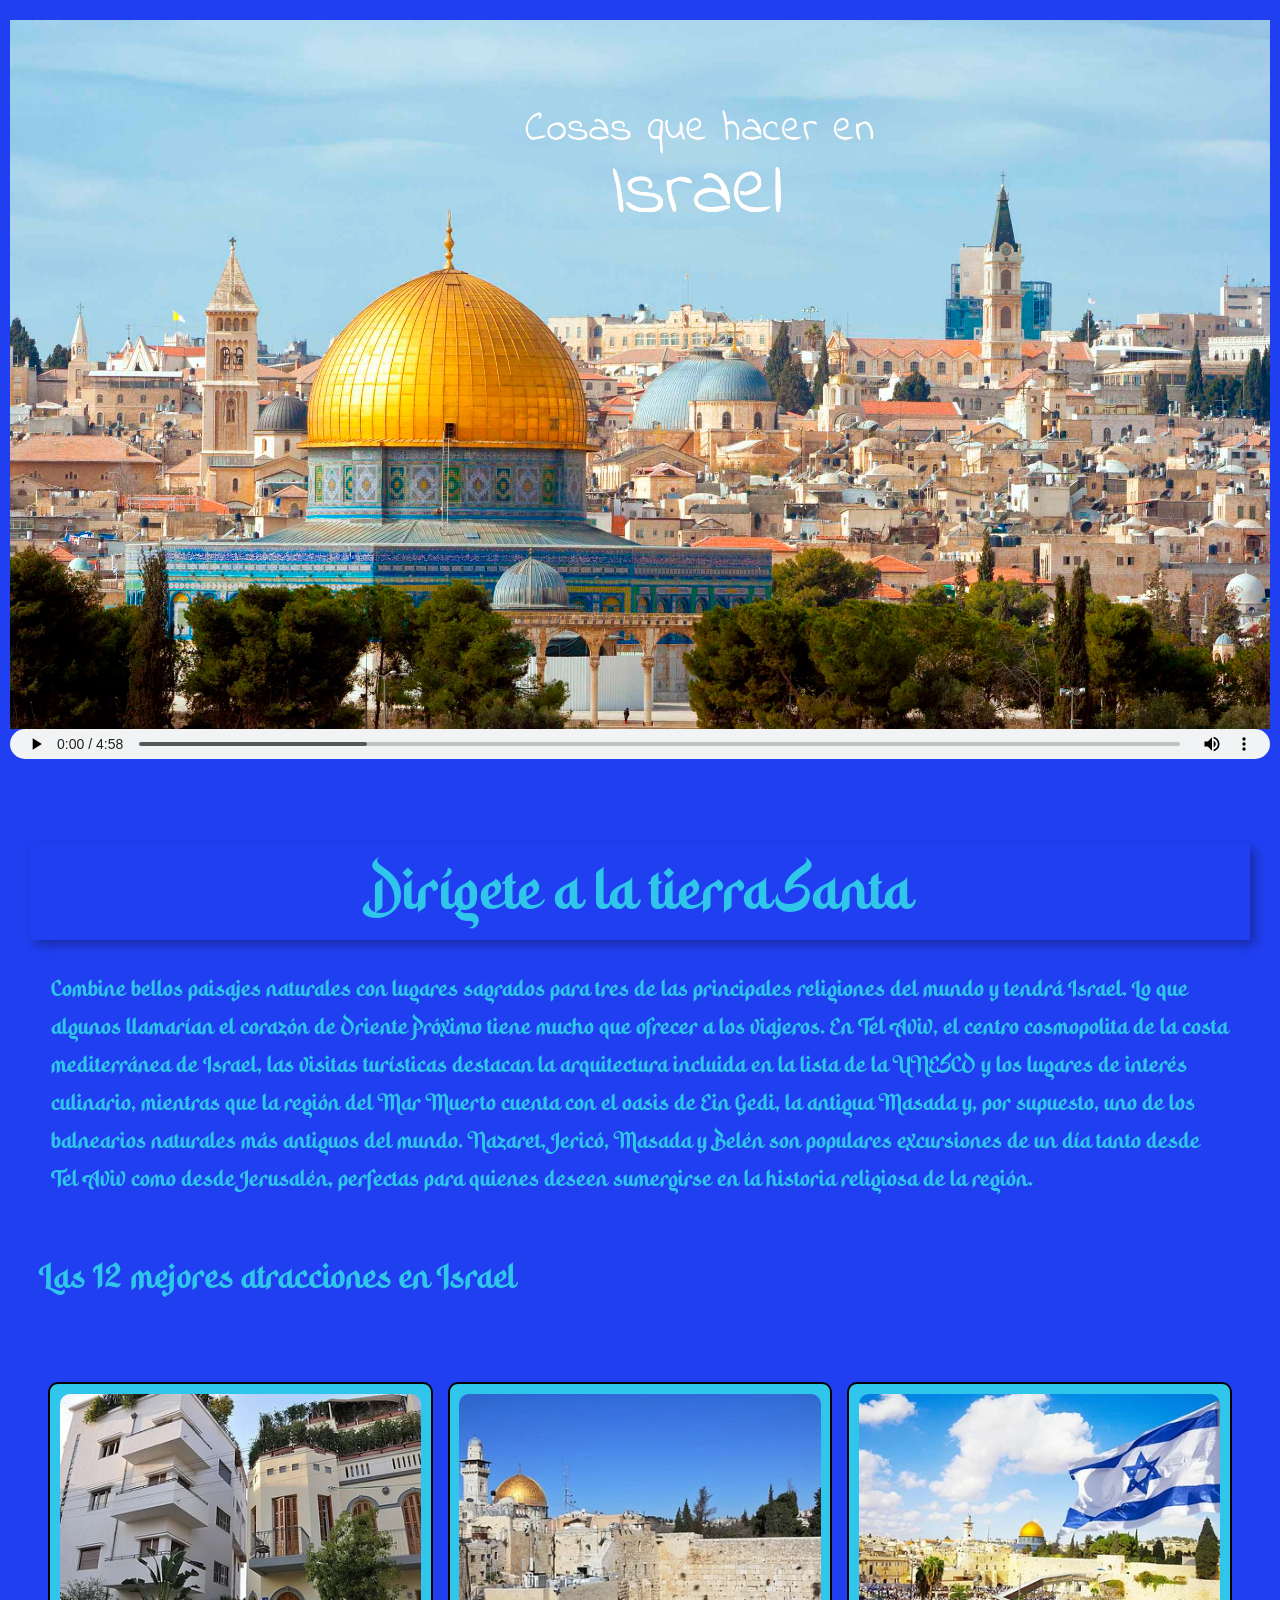
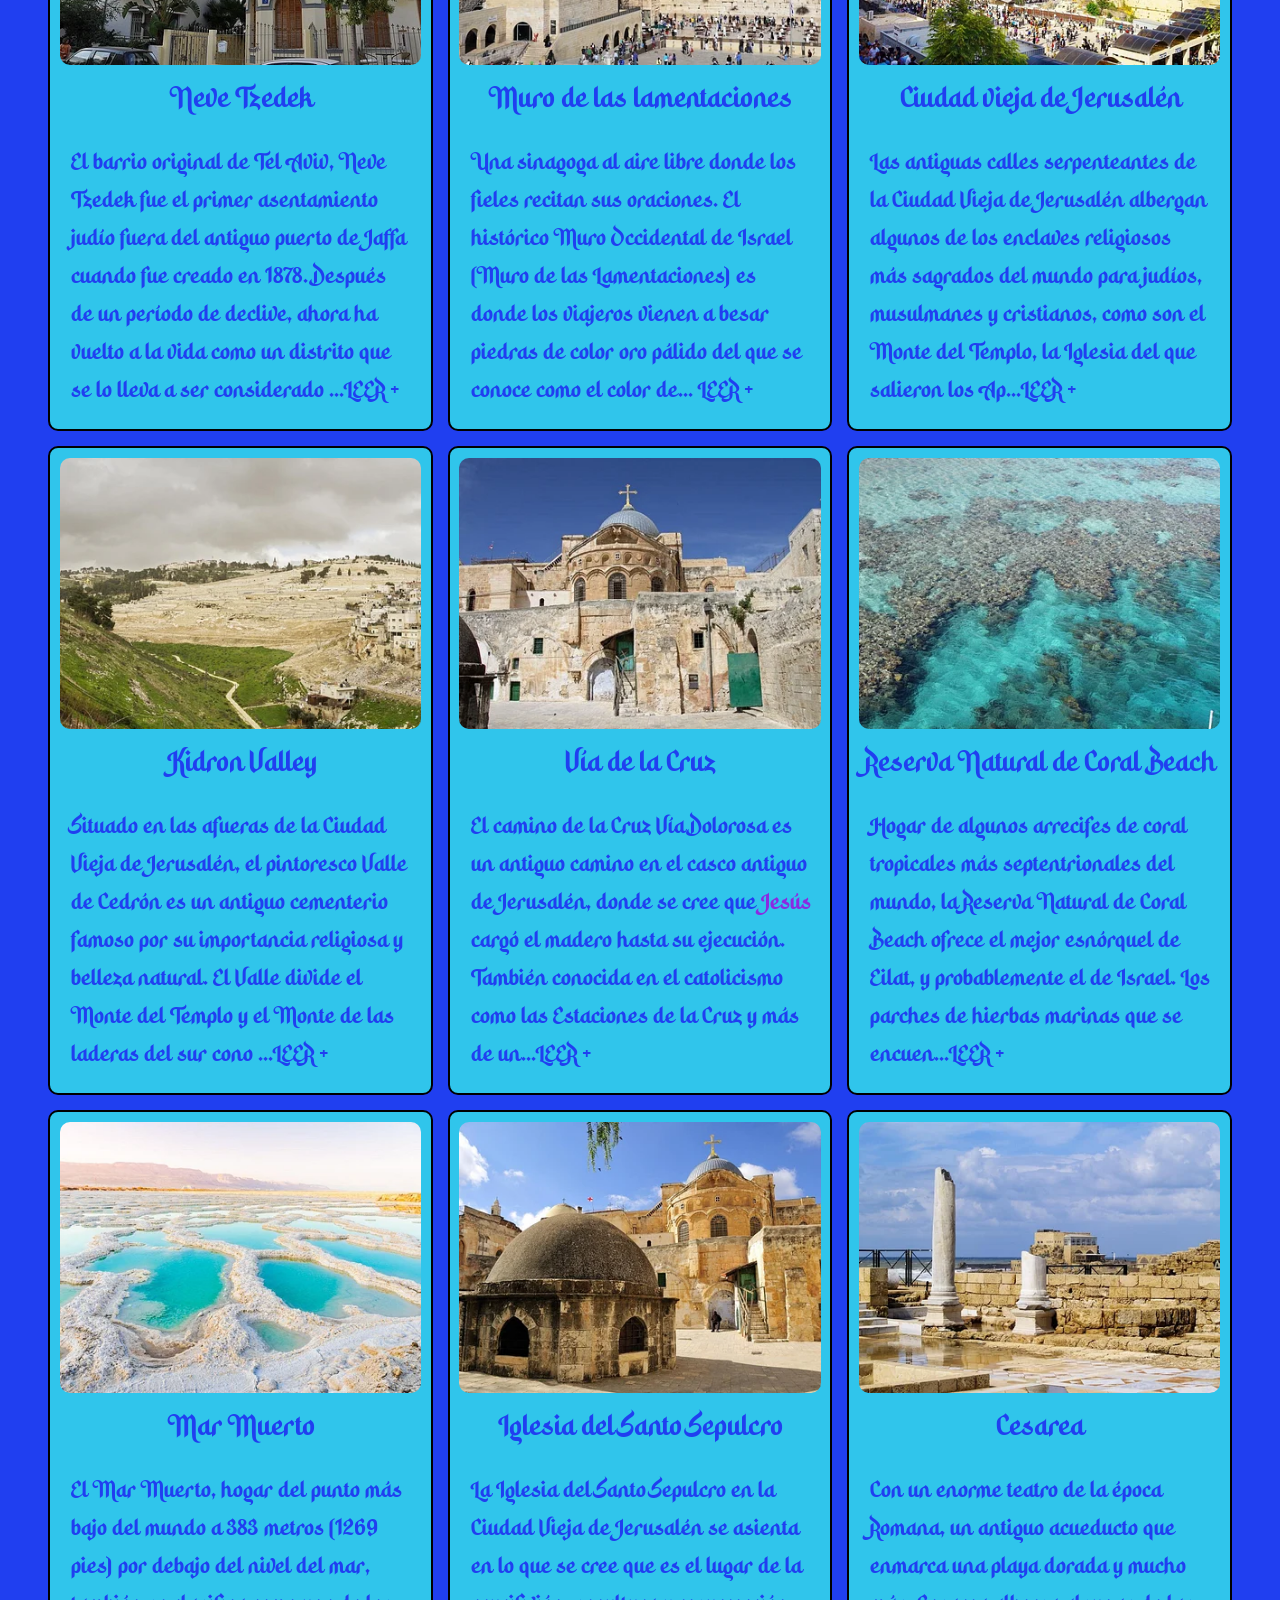
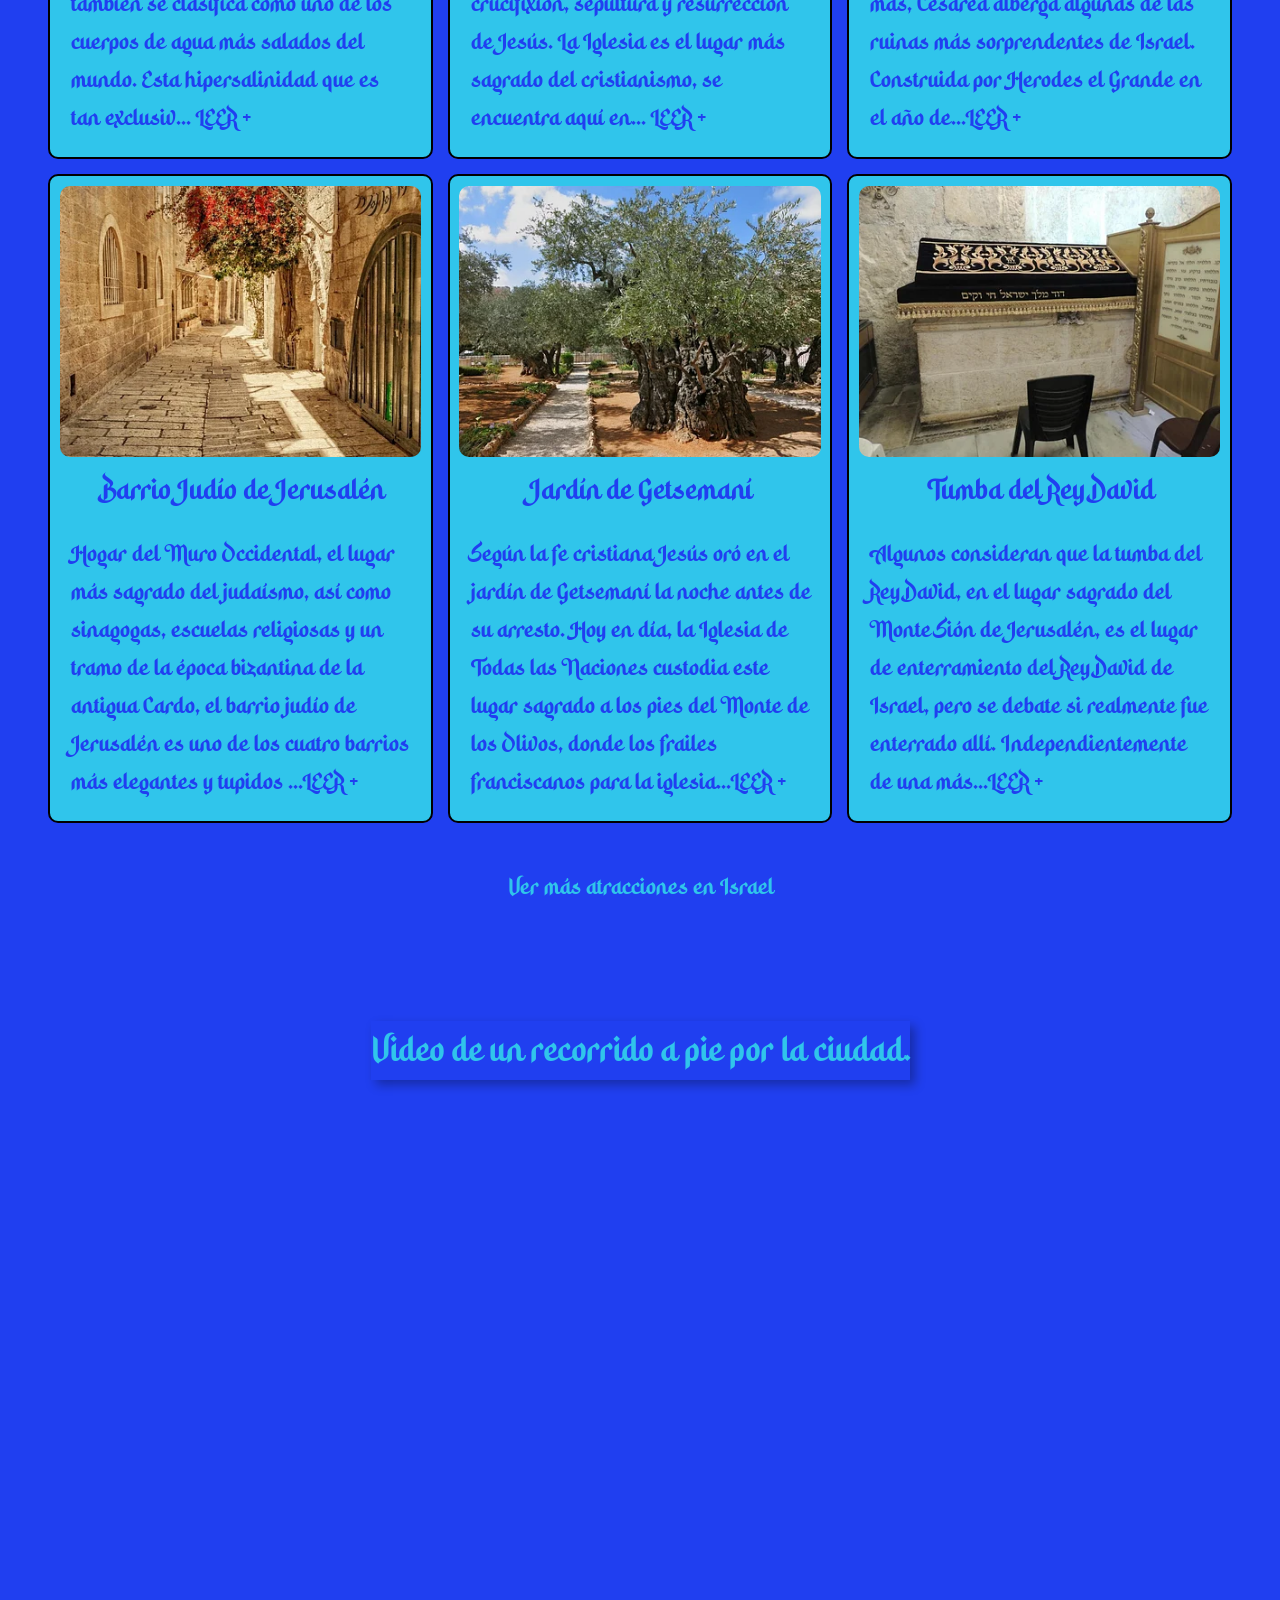
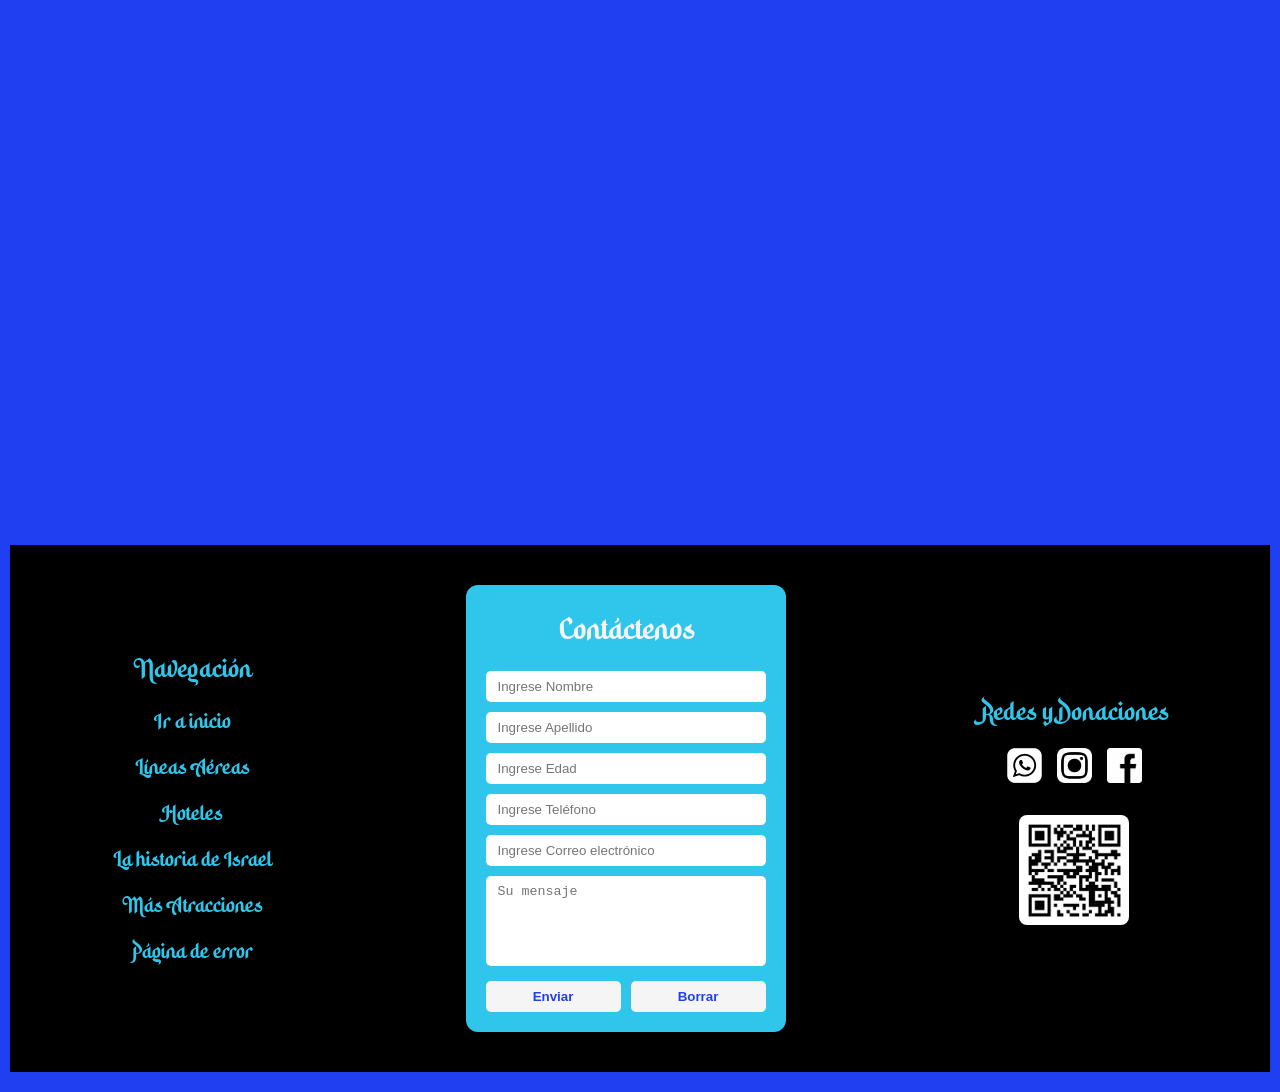
<file: index.html>
<!DOCTYPE html> <!-- Le indicamos al navegador que trabajamos con HTML 5 -->

<html lang="es"> <!-- Le indicamos al navegador el idioma de nuestra página. No hacemos una traducción -->

<head> <!-- aquí se encuentra la metadata. Datos no visibles para el usuario -->

  <meta charset="UTF-8"> <!-- Nos sirve para los caracteres especiales de los idiomas -->
  <meta name="viewport" content="width=device-width, initial-scale=1.0">
  <!-- Le indicamos la parte visible de acuerdo con cada dispositivo  -->
  <meta name="description"
    content="Ayudamos a conocer un poco de Israel a través de información con posibles recorridos o tour y contribuimos favoreciendo el turismo.">
  <!-- Hacemos una breve descripción de nuestra página. Esta será usada por el navegador.  -->
  <title>Turismo en Israel</title> <!-- Título de la pestaña -->
  <link rel="stylesheet" href="estilo.css"> <!-- conexión con nuestra hoja de estilo CSS -->
  <link rel="icon" href="imagenes/Israel bandera.png"> <!-- Imagen de nuestra pestaña (favicon) -->
</head>

<body class="contenedor"> <!-- aquí está el contenido visible para el usuario  -->

  <header class="heders"> <!-- Encabezado de nuestra página -->
    <img id="inicio" class="imagenPrincipal" src="imagenes/israel5-con-palabras.jpg"
      alt="Imagen Principal. Vista panorámica de Jerusalén">
    <audio controls loop src="audio/Audio Jerusaslém.MP3">Música</audio>
  </header>

  <article class="article">

    <h1>Dirígete a la tierra Santa</h1>
    <p>Combine bellos paisajes naturales con lugares sagrados para tres de las principales religiones del mundo y
      tendrá Israel. Lo que algunos llamarían el corazón de Oriente Próximo tiene mucho que ofrecer a los viajeros.
      En Tel Aviv, el centro cosmopolita de la costa mediterránea de Israel, las visitas turísticas destacan la
      arquitectura incluida en la lista de la UNESCO y los lugares de interés culinario, mientras que la región del
      Mar Muerto cuenta con el oasis de Ein Gedi, la antigua Masada y, por supuesto, uno de los balnearios
      naturales más antiguos del mundo. Nazaret, Jericó, Masada y Belén son populares excursiones de un día tanto
      desde Tel Aviv como desde Jerusalén, perfectas para quienes deseen sumergirse en la historia religiosa de la
      región.
    </p>
    <h2 class="subt">Las 12 mejores atracciones en Israel</h2>

  </article>

  <main class="contenedor">
    <div class="uno">
      <img class="i1" src="imagenes/i1.jpg" alt="Vista del barrio original de Tel Aviv">
      <h3>Neve Tzedek</h3>
      <p class="p1">El barrio original de Tel Aviv, Neve Tzedek fue el primer asentamiento
        judío
        fuera del antiguo puerto de Jaffa cuando fue creado en 1878. Después de un período de declive, ahora ha vuelto a
        la vida como un distrito que se lo lleva a ser considerado ...LEER +</p>
    </div>

    <div class="dos">
      <img class="i2" src="imagenes/i2.jpg" alt="Vista del Muro de las lamentaciones">
      <h3>Muro de las lamentaciones</h3>
      <p class="p2">Una sinagoga al aire libre donde los fieles recitan sus oraciones. El histórico Muro Occidental de
        Israel (Muro
        de las Lamentaciones) es donde los viajeros vienen a besar piedras de color oro pálido del que se conoce como el
        color de... LEER + </p>
    </div>

    <div class="tres">
      <img class="i3" src="imagenes/i3.jpg" alt="Vista de la Ciudad vieja de Jerusalén">
      <h3>Ciudad vieja de Jerusalén</h3>
      <p class="p3">Las antiguas calles serpenteantes de la Ciudad Vieja de Jerusalén albergan algunos de los enclaves
        religiosos
        más sagrados del mundo para judíos, musulmanes y cristianos, como son el Monte del Templo, la Iglesia del que
        salieron los Ap...LEER +</p>
    </div>

    <div class="cuatro">
      <img class="i4" src="imagenes/i4.webp"
        alt="Vista de Kidron Valley, situado en las afueras de la Ciudad Vieja de Jerusalén">
      <h3>Kidron Valley</h3>
      <p class="p4">Situado en las afueras de la Ciudad Vieja de Jerusalén, el pintoresco Valle de Cedrón es un antiguo
        cementerio
        famoso por su importancia religiosa y belleza natural. El Valle divide el Monte del Templo y el Monte de las
        laderas del sur cono ...LEER +</p>
    </div>

    <div class="cinco">
      <img class="i5" src="imagenes/i5.webp"
        alt="Vista de Vía de la Cruz, antiguo camino en el casco antiguo de Jerusalén">
      <h3>Vía de la Cruz</h3>
      <p class="p5">El camino de la Cruz Vía Dolorosa es un antiguo camino en el casco antiguo de Jerusalén, donde se
        cree que
        <a class="jesus" href="https://es.wikipedia.org/wiki/Jes%C3%BAs_de_Nazaret" target="_blank">Jesús</a> cargó el
        madero hasta su ejecución. También conocida en el catolicismo como las Estaciones de la Cruz y más de un...LEER
        +
      </p>
    </div>

    <div class="seis">
      <img class="i6" src="imagenes/i6.webp" alt="Vista de la Reserva Natural de Coral Beach">
      <h3>Reserva Natural de Coral Beach</h3>
      <p class="p6">Hogar de algunos arrecifes de coral tropicales más septentrionales del mundo, la Reserva Natural de
        Coral Beach
        ofrece el mejor esnórquel de Eilat, y probablemente el de Israel. Los parches de hierbas marinas que se
        encuen...LEER +</p>
    </div>

    <div class="siete">
      <img class="i7" src="imagenes/i7.webp" alt="Vista del Mar Muerto">
      <h3>Mar Muerto</h3>
      <p class="p7">El Mar Muerto, hogar del punto más bajo del mundo a 383 metros (1269 pies) por debajo del nivel del
        mar,
        también se clasifica como uno de los cuerpos de agua más salados del mundo. Esta hipersalinidad que es tan
        exclusiv...&nbsp;LEER +</p>
    </div>

    <div class="ocho">
      <img class="i8" src="imagenes/i8.webp"
        alt="Vista de la Iglesia del Santo Sepulcro en la Ciudad Vieja de Jerusalén">
      <h3>Iglesia del Santo Sepulcro</h3>
      <p class="p8">La Iglesia del Santo Sepulcro en la Ciudad Vieja de Jerusalén se asienta en lo que se cree que es
        el lugar de
        la crucifixión, sepultura y resurrección de Jesús. La Iglesia es el lugar más sagrado del cristianismo, se
        encuentra aquí en...&nbsp;LEER +</p>
    </div>

    <div class="nueve">
      <img class="i9" src="imagenes/i9.webp" alt="Vista de Cesarea, con un enorme teatro de la época Romana">
      <h3>Cesarea</h3>
      <p class="p9">Con un enorme teatro de la época Romana, un antiguo acueducto que enmarca una playa dorada y mucho
        más, Cesarea
        alberga algunas de las ruinas más sorprendentes de Israel. Construida por Herodes el Grande en el año de...LEER
        +</p>
    </div>

    <div class="diez">
      <img class="i10" src="imagenes/i10.webp" alt="Vista del Barrio Judío de Jerusalén">
      <h3>Barrio Judío de Jerusalén</h3>
      <p class="p10">Hogar del Muro Occidental, el lugar más sagrado del judaísmo, así como sinagogas, escuelas
        religiosas y un
        tramo de la época bizantina de la antigua Cardo, el barrio judío de Jerusalén es uno de los cuatro barrios más
        elegantes y tupidos
        ...LEER +</p>
    </div>

    <div class="once">
      <img class="i11" src="imagenes/i11.webp" alt="Vista del Jardín de Getsemaní">
      <h3>Jardín de Getsemaní</h3>
      <p class="p11">Según la fe cristiana Jesús oró en el jardín de Getsemaní la noche antes de su arresto. Hoy en día,
        la Iglesia
        de Todas las Naciones custodia este lugar sagrado a los pies del Monte de los Olivos, donde los frailes
        franciscanos para la iglesia...LEER +</p>
    </div>

    <div class="doce">
      <img class="i12" src="imagenes/i12.webp" alt="Vista de la Tumba del Rey David">
      <h3>Tumba del Rey David</h3>
      <p class="p12">Algunos consideran que la tumba del Rey David, en el lugar sagrado del Monte Sión de Jerusalén, es
        el lugar de
        enterramiento del Rey David de Israel, pero se debate si realmente fue enterrado allí. Independientemente de una
        más...LEER +</p>
    </div>

    <nav class="navb">
      <a class="masAtracciones" href="segundoIndex.html">Ver más atracciones en Israel</a>
    </nav>

    <section class="seccion-multimedia">
      <h2 class="subt2">Video de un recorrido a pie por la ciudad.</h2>
      <iframe width="713" height="401" src="https://www.youtube.com/embed/3YKc4VwsNCk"
        title="Jerusalem: Old City ➡ City of David ➡ Golden Gate ➡ Damascus Gate ➡ East Jerusalem ➡ Tram"
        frameborder="0"
        allow="accelerometer; autoplay; clipboard-write; encrypted-media; gyroscope; picture-in-picture; web-share"
        referrerpolicy="strict-origin-when-cross-origin" allowfullscreen></iframe>

      <iframe class="mapa"
        src="https://www.google.com/maps/embed?pb=!1m18!1m12!1m3!1d434208.66393521376!2d34.8416294816029!3d31.763525160593716!2m3!1f0!2f0!3f0!3m2!1i1024!2i768!4f13.1!3m3!1m2!1s0x1502d7d634c1fc4b%3A0xd96f623e456ee1cb!2sJerusal%C3%A9n%2C%20Israel!5e0!3m2!1ses!2sar!4v1752795460405!5m2!1ses!2sar"
        width="600" height="450" style="border:0;" allowfullscreen="" loading="lazy"
        referrerpolicy="no-referrer-when-downgrade"></iframe>
    </section>

  </main>

 <footer id="contacto" class="pie_pagina">

 <!-- Columna 1: Menú de navegación con enlaces externos e internos -->
  <div class="col_footer col_nav">
    <h4>Navegación</h4>
    <ul class="lista_footer">
      <li><a href="#inicio">Ir a inicio</a></li>
      <!-- Enlaces a páginas externas (Reemplaza las URL por las correspondientes) -->
      <li><a href="https://www.elal.com" target="_blank" rel="noopener noreferrer">Líneas Aéreas</a></li>
      <li><a href="https://www.booking.com" target="_blank" rel="noopener noreferrer">Hoteles</a></li>
      <li><a href="https://es.wikipedia.org/wiki/Historia_de_Israel" target="_blank" rel="noopener noreferrer">La historia de Israel</a></li>
      <!-- Páginas de tu proyecto -->
      <li><a class="masAtracciones" href="segundoIndex.html">Más Atracciones</a></li>
      <li><a class="irPP" href="P_Error.html">Página de error</a></li>
    </ul>
  </div>

  <!-- Columna 2: Formulario de contacto -->
  <div class="col_footer col_form">
    <div class="formulario">
      <h4 class="t_formulario">Contáctenos</h4>
      <form action="P_Confirmacion.html" method="get">
        <input type="text" class="t1" placeholder="Ingrese Nombre" required>
        <input type="text" class="t2" placeholder="Ingrese Apellido" required>
        <input type="number" class="t3" placeholder="Ingrese Edad">
        <input type="tel" class="t4" placeholder="Ingrese Teléfono">
        <input type="email" class="t5" placeholder="Ingrese Correo electrónico" required>
        <textarea class="t6" placeholder="Su mensaje"></textarea>
        
        <div class="botones_form">
          <input type="submit" class="be" value="Enviar">
          <input type="reset" class="bb" value="Borrar">
        </div>
      </form>
    </div>
  </div>

  <!-- Columna 3: Redes Sociales y Donación/QR -->
  <div class="col_footer col_social">
    <h4>Redes y Donaciones</h4>
    <div class="redes_iconos">
      <!-- WhatsApp (reemplaza el número con el formato internacional sin + ni espacios) -->
      <a href="https://wa.me/5491112345678" target="_blank" rel="noopener noreferrer">
        <img class="what" src="imagenes/Whatt blanco.png" alt="WhatsApp">
      </a>
      
      <!-- Instagram -->
      <a href="https://www.instagram.com/tu_cuenta" target="_blank" rel="noopener noreferrer">
        <img class="inst" src="imagenes/inst blanco.png" alt="Instagram">
      </a>
      
      <!-- Facebook -->
      <a href="https://www.facebook.com/tu_pagina" target="_blank" rel="noopener noreferrer">
        <img class="faceb" src="imagenes/Faceb.png" alt="Facebook">
      </a>
    </div>

    <div class="donacion_box">
      <img class="donacion" src="imagenes/Donaciones.png" alt="Código QR Donaciones">
    </div>
  </div>

</footer>

</body>

</html>
</file>
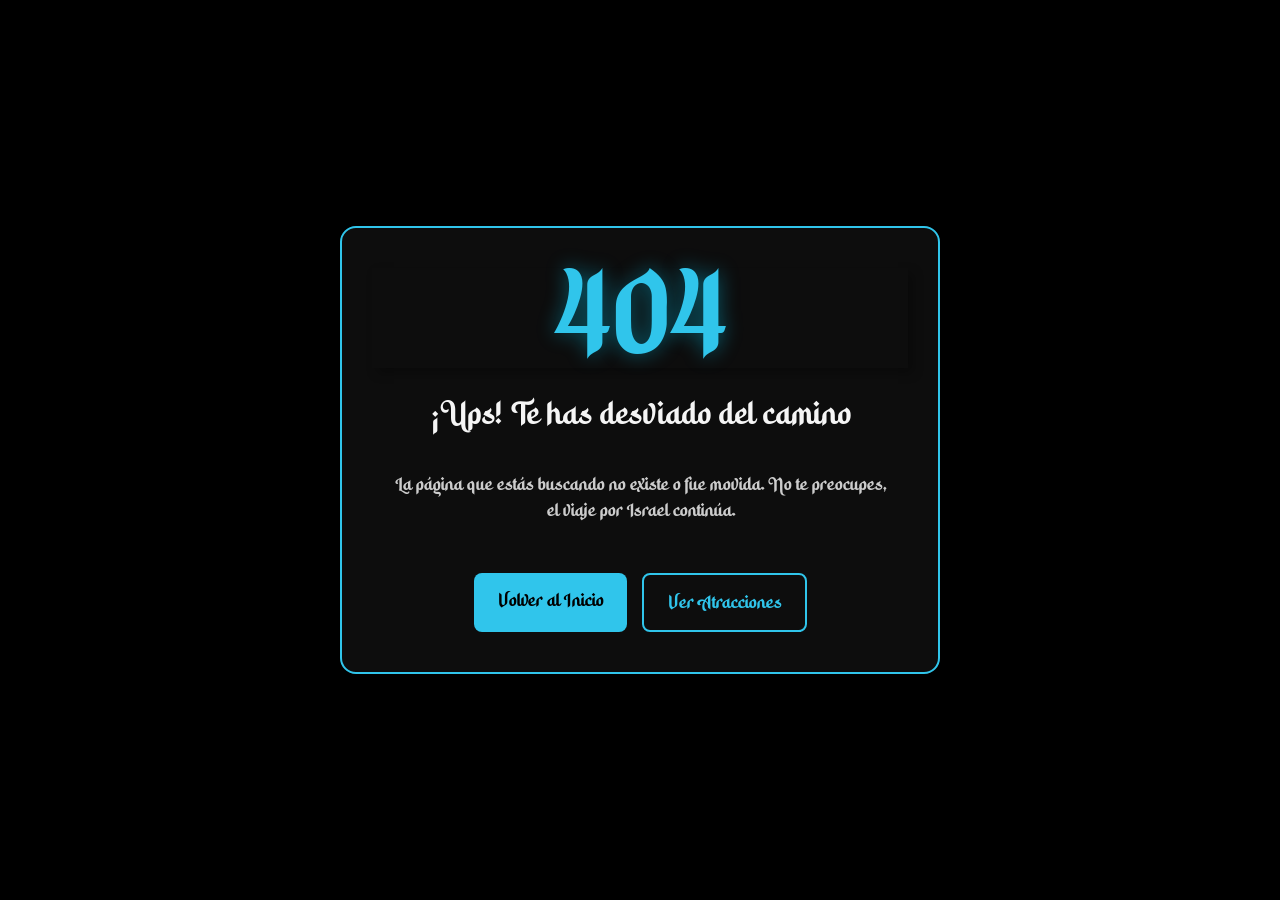
<file: 404.html.html>
<!DOCTYPE html>
<html lang="es">
<head>
  <meta charset="UTF-8">
  <meta name="viewport" content="width=device-width, initial-scale=1.0">
  <title>Página no encontrada - Turismo en Israel</title>
  <link rel="stylesheet" href="estilo.css">
</head>
<body class="body_error">

  <main class="contenedor_error">
    <!-- Código / Título principal de error -->
    <h1 class="codigo_error">404</h1>
    <h2 class="titulo_error">¡Ups! Te has desviado del camino</h2>
    
    <p class="descripcion_error">
      La página que estás buscando no existe o fue movida. No te preocupes, el viaje por Israel continúa.
    </p>

    <!-- Botón de acción principal -->
    <div class="acciones_error">
      <a href="index.html" class="btn_error_inicio">Volver al Inicio</a>
      <a href="segundoIndex.html" class="btn_error_secundario">Ver Atracciones</a>
    </div>
  </main>

</body>
</html>
</html>
</file>
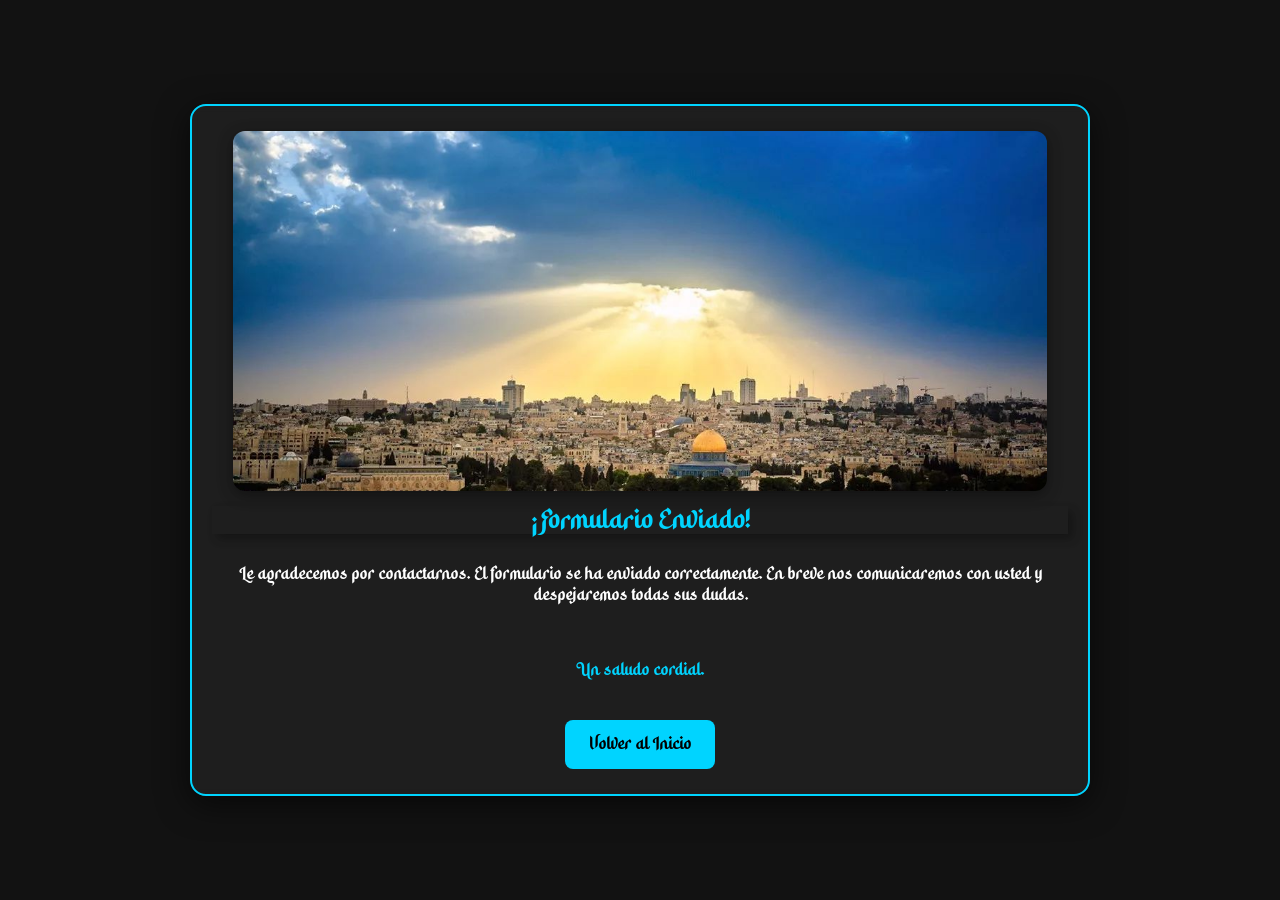
<file: P_Confirmacion.html>
<!DOCTYPE html>
<html lang="es">
<head>
  <meta charset="UTF-8">
  <meta name="viewport" content="width=device-width, initial-scale=1.0">
  <title>Confirmación | Turismo en Israel</title>
  <link rel="stylesheet" href="estilo.css">
</head>
<body class="body_confirmacion" style="background-color: #121212 !important; background-image: none !important; margin: 0 !important; padding: 10px !important; display: flex !important; justify-content: center !important; align-items: center !important; min-height: 100vh !important; height: 100vh !important; overflow: hidden !important; box-sizing: border-box !important;">

  <main class="contenedor_confirmacion" style="text-align: center !important; max-width: 900px !important; width: 95% !important; padding: 25px 20px !important; background: rgba(255, 255, 255, 0.05) !important; border: 2px solid #00d4ff !important; border-radius: 16px !important; box-shadow: 0 8px 32px rgba(0, 0, 0, 0.6) !important; backdrop-filter: blur(5px) !important; box-sizing: border-box !important; margin: auto !important; overflow: hidden !important;">
    
    <!-- Imagen al 95% de ancho del contenedor -->
    <img src="imagenes/confirmacion.jpeg" alt="Confirmación" class="img_confirmacion" style="width: 95% !important; max-height: 40vh !important; object-fit: cover !important; display: block !important; margin: 0 auto 15px auto !important; border-radius: 12px !important; box-shadow: 0 4px 15px rgba(0,0,0,0.4) !important;">

    <h1 class="titulo_confirmacion" style="font-size: 24px !important; font-weight: 800 !important; color: #00d4ff !important; margin: 0 0 10px 0 !important; line-height: 1.2 !important;">¡Formulario Enviado!</h1>
    
    <p class="texto_confirmacion" style="color: #ffffff !important; font-size: 15px !important; line-height: 1.4 !important; margin-bottom: 10px !important;">
      Le agradecemos por contactarnos. El formulario se ha enviado correctamente. En breve nos comunicaremos con usted y despejaremos todas sus dudas.
    </p>

    <p class="despedida_confirmacion" style="color: #00d4ff !important; font-size: 15px !important; font-weight: bold !important; margin-bottom: 15px !important;">Un saludo cordial.</p>

    <div class="acciones_confirmacion" style="display: flex !important; justify-content: center !important;">
      <a href="index.html" class="btn_confirmacion" style="padding: 10px 24px !important; border-radius: 8px !important; text-decoration: none !important; font-weight: bold !important; font-size: 15px !important; background-color: #00d4ff !important; color: #000000 !important; display: inline-block !important;">Volver al Inicio</a>
    </div>
  </main>

</body>
</html>
</file>
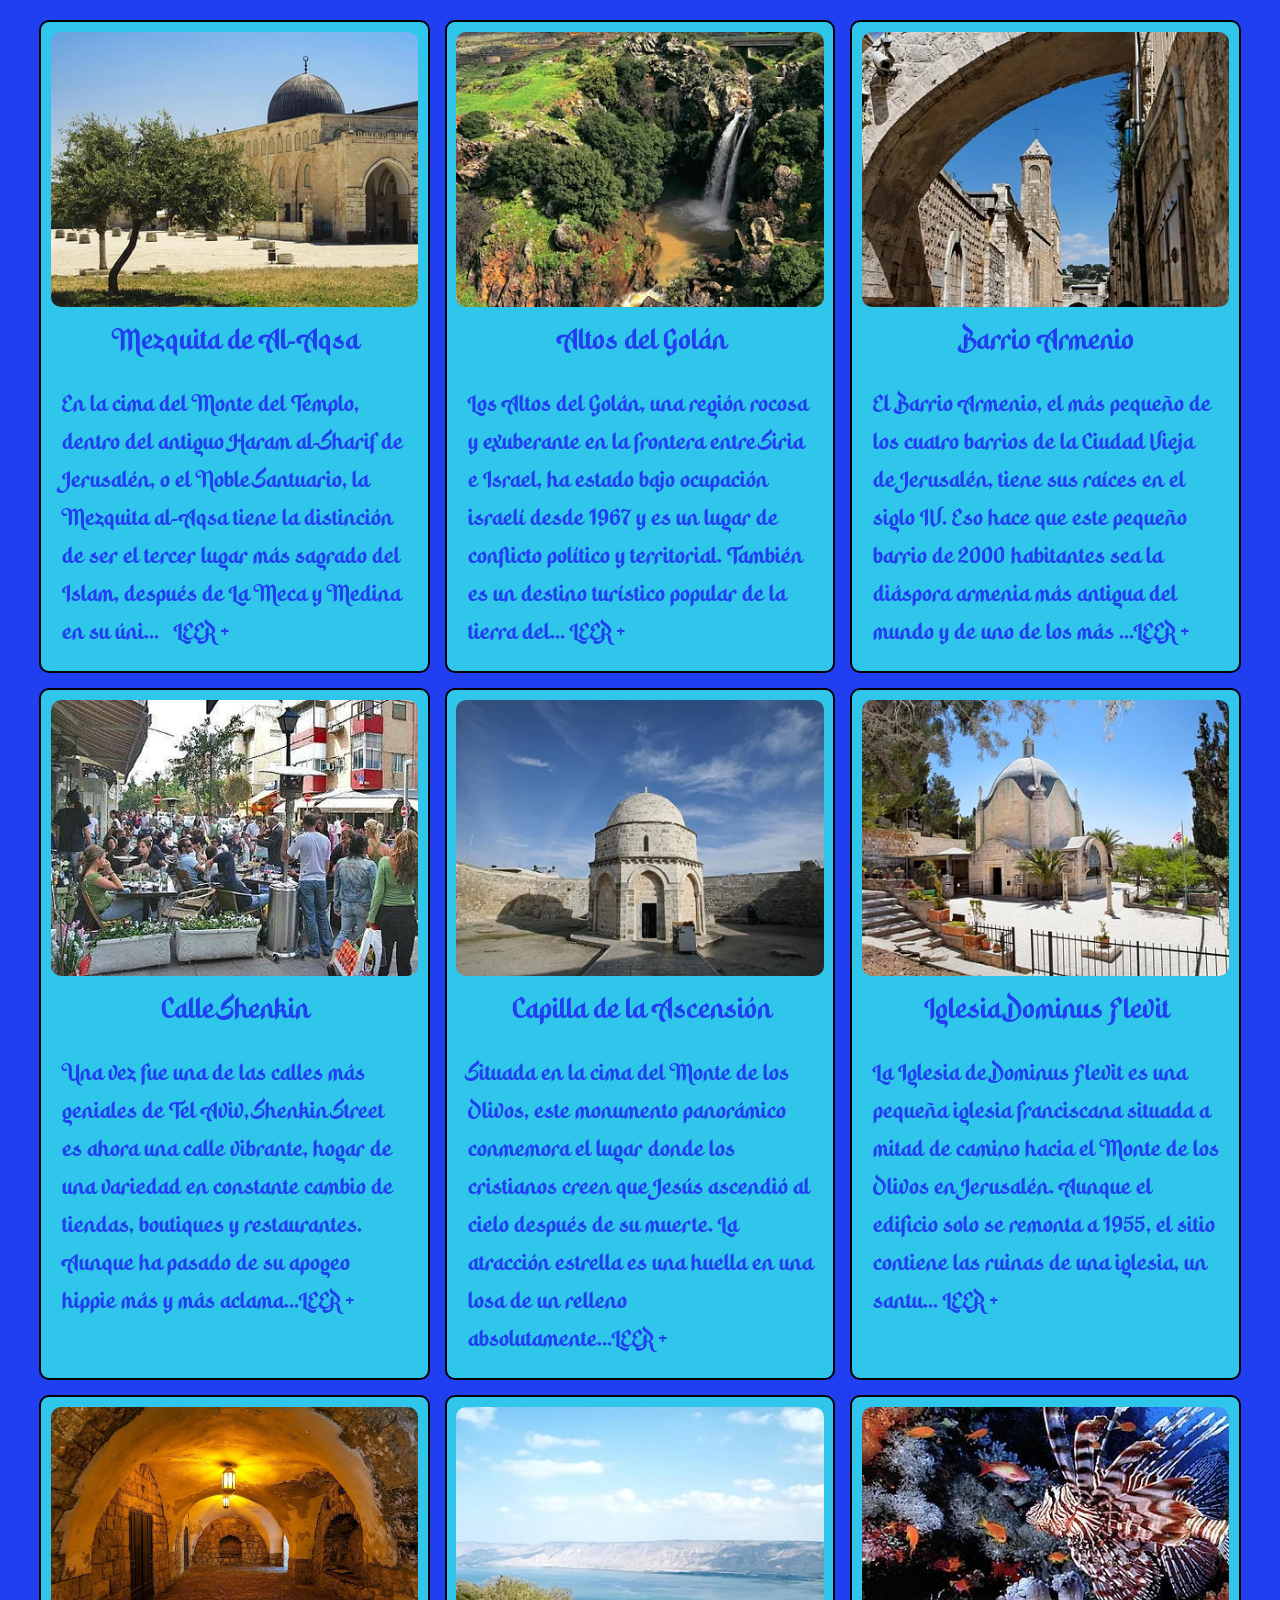
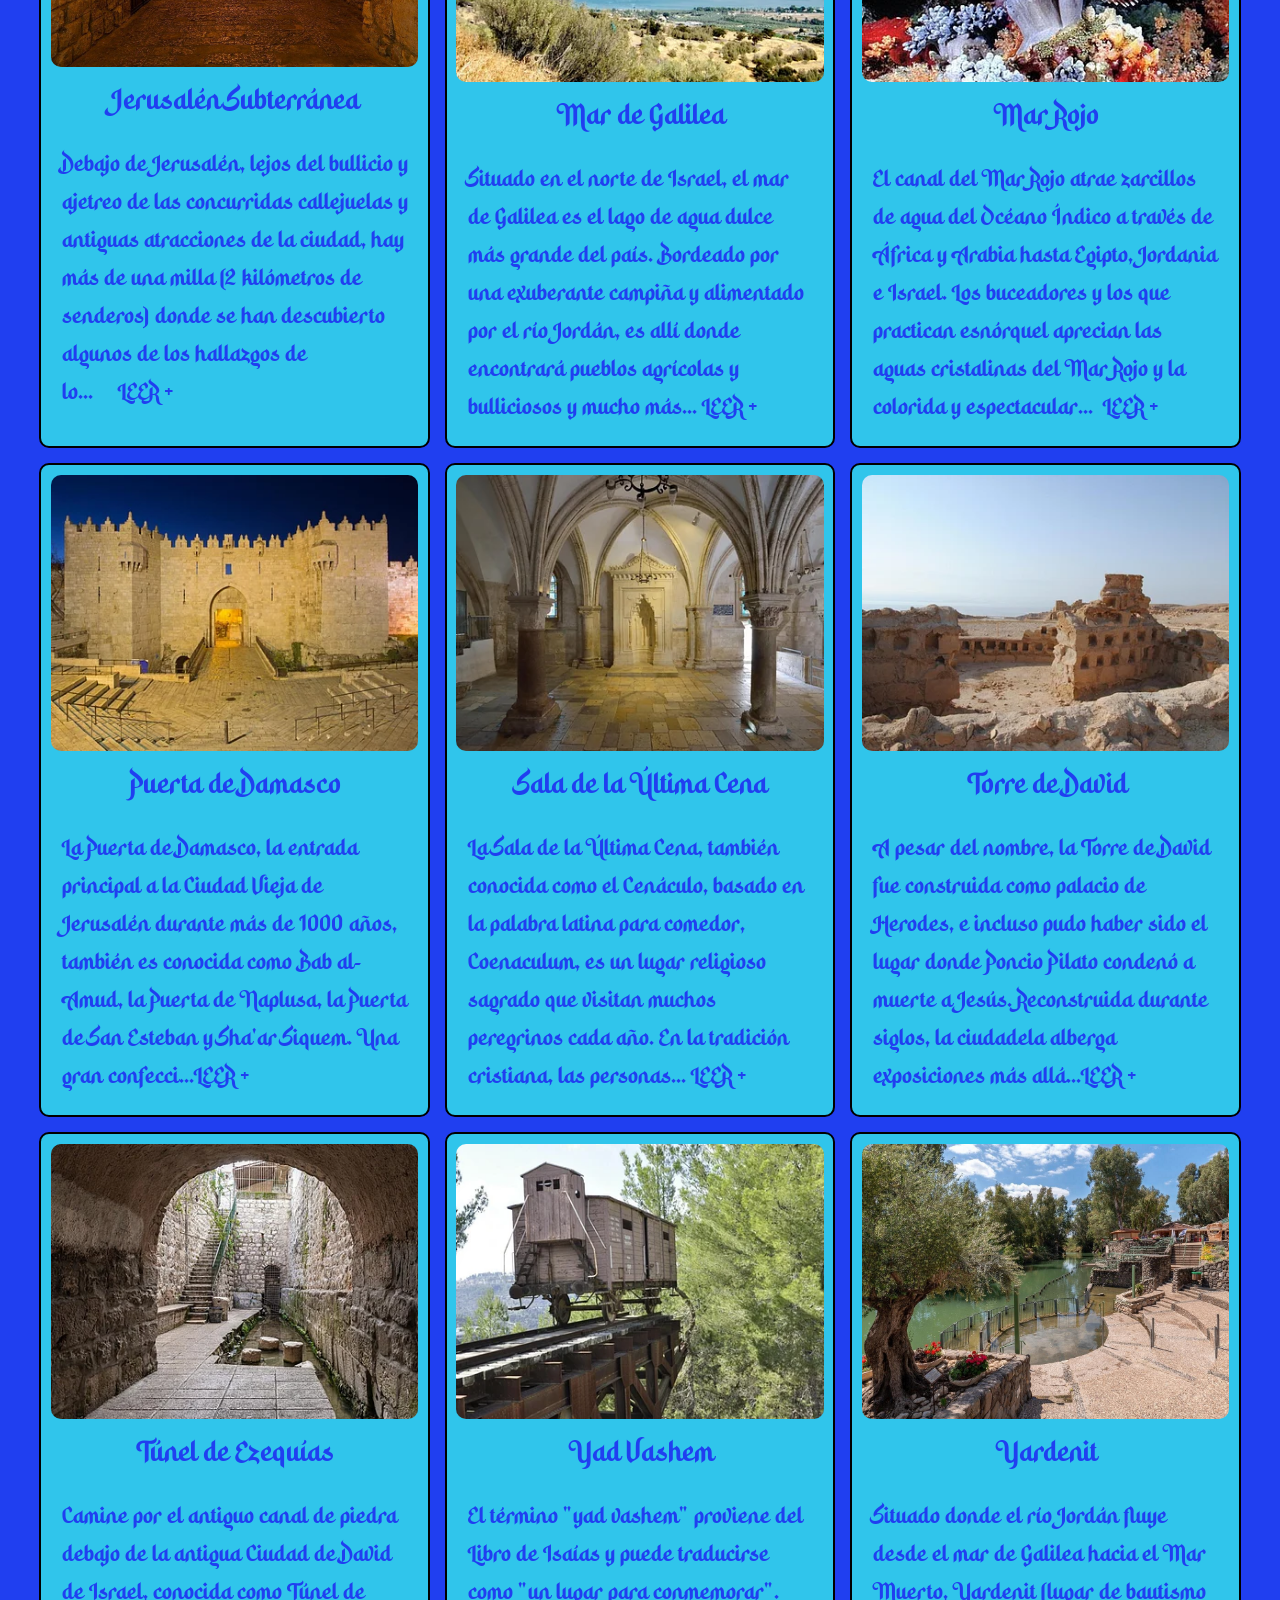
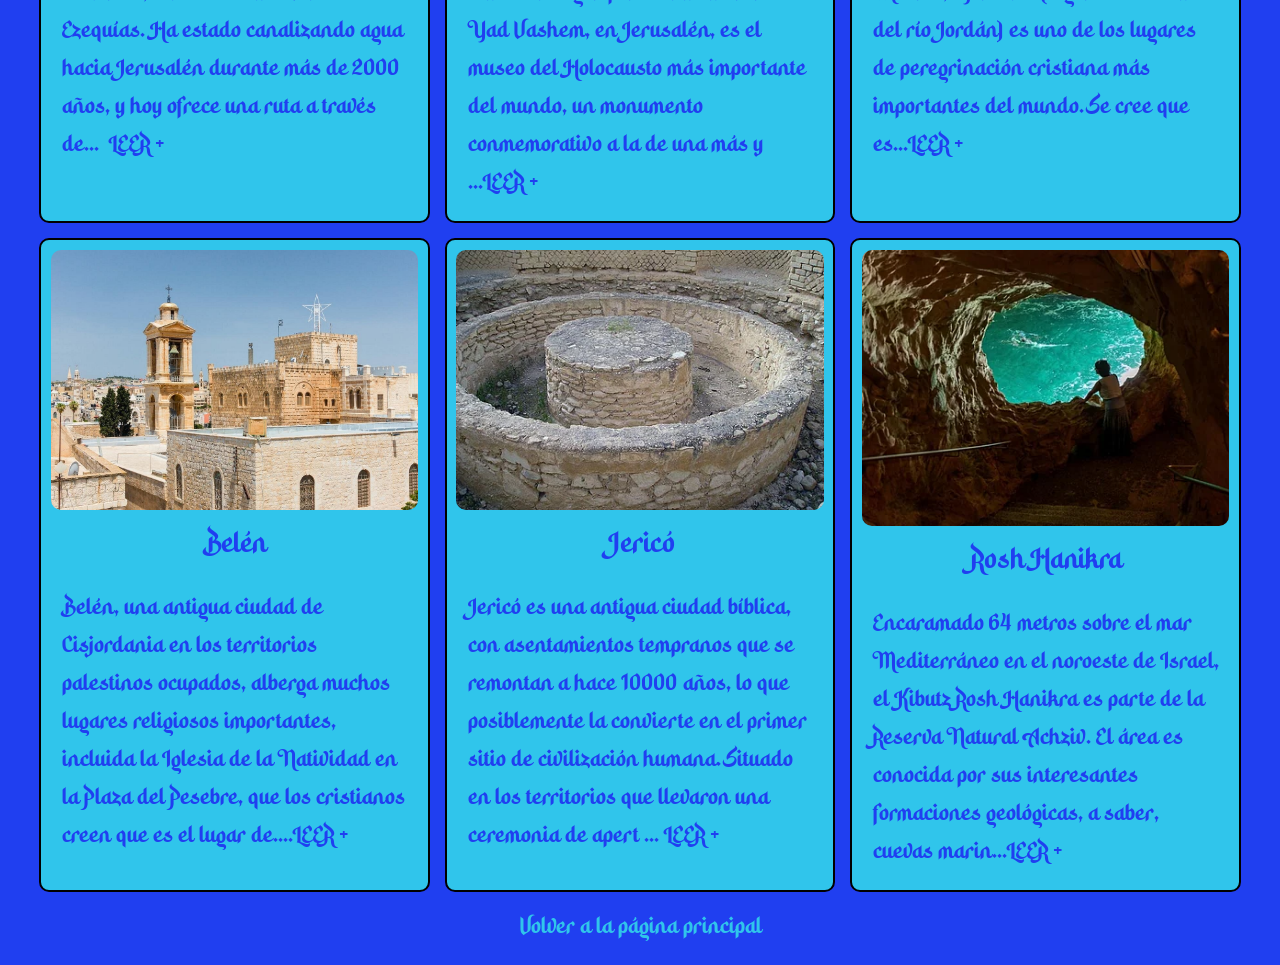
<file: segundoIndex.html>
<!DOCTYPE html>
<html lang="es">

<head>
  <meta charset="UTF-8">
  <meta name="viewport" content="width=device-width, initial-scale=1.0">
  <title>Israel+ | Más Atracciones</title>
  <link rel="stylesheet" href="estilo.css">
  <link rel="icon" href="imagenes/Israel bandera.png">
</head>

<body>
  <main class="contenedor2">
    <div class="trece">
      <img class="i13" src="imagenes/Al-Aqsa Mosque.webp" alt="Vista de la Mezquita al-Aqsa, lugar más sagrado del Islam">
      <h3>Mezquita de Al-Aqsa</h3>
      <p class="p13">En la cima del Monte del Templo, dentro del antiguo Haram al-Sharif de Jerusalén, o el Noble
        Santuario,
        la Mezquita al-Aqsa tiene la distinción de ser el tercer lugar más sagrado del Islam, después de La Meca
        y Medina en su úni... &nbsp;&nbsp;LEER +</p>
    </div>

    <div class="catorce">
      <img class="i14" src="imagenes/Altos del Golán.webp" alt="Vista de Los Altos del Golán, una región rocosa y exuberante en la frontera entre Siria e Israel">
      <h3>Altos del Golán</h3>
      <p class="p14">Los Altos del Golán, una región rocosa y exuberante en la frontera entre Siria e Israel, ha
        estado bajo
        ocupación israelí desde 1967 y es un lugar de conflicto político y territorial. También es un destino
        turístico popular de la tierra del...  LEER +</p>
    </div>

    <div class="quince">
      <img class="i15" src="imagenes/Barrio Armenio.webp" alt="Vista del Barrio Armenio, el más pequeño de los cuatro barrios de la Ciudad Vieja de Jerusalén">
      <h3>Barrio Armenio</h3>
      <p class="p15">El Barrio Armenio, el más pequeño de los cuatro barrios de la Ciudad Vieja de Jerusalén,
        tiene sus raíces
        en el siglo IV. Eso hace que este pequeño barrio de 2000 habitantes sea la diáspora armenia más antigua
        del mundo y de uno de los más ...LEER +</p>
    </div>

    <div class="dieciseis">
      <img class="i16" src="imagenes/Calle Shenkin.webp" alt="Vista de la Calle Shenkin, una de las calles más geniales de Tel Aviv">
      <h3>Calle Shenkin</h3>
      <p class="p16">Una vez fue una de las calles más geniales de Tel Aviv, Shenkin Street es ahora una calle
        vibrante,
        hogar de una variedad en constante cambio de tiendas, boutiques y restaurantes. Aunque ha pasado de su
        apogeo hippie más y más aclama...LEER +</p>
    </div>

    <div class="diecisiete">
      <img class="i17" src="imagenes/Capilla de la Ascensión.webp" alt="Vista de la Capilla de la Ascensión">
      <h3>Capilla de la Ascensión</h3>
      <p class="p17">Situada en la cima del Monte de los Olivos, este monumento panorámico conmemora el lugar
        donde los
        cristianos creen que Jesús ascendió al cielo después de su muerte. La atracción estrella es una huella
        en una losa de un relleno absolutamente...LEER +</p>
    </div>

    <div class="dieciocho">
      <img class="i18" src="imagenes/Iglesia Dominus Flevit.webp" alt="Vista de la Iglesia Dominus Flevit">
      <h3>Iglesia Dominus Flevit</h3>
      <p class="p18">La Iglesia de Dominus Flevit es una pequeña iglesia franciscana situada a mitad de camino
        hacia el Monte
        de los Olivos en Jerusalén. Aunque el edificio solo se remonta a 1955, el sitio contiene las ruinas de
        una iglesia, un santu...  LEER +</p>
    </div>

    <div class="diecinueve">
      <img class="i19" src="imagenes/Jerusalén subterranea.jpg" alt="Vista de la Jerusalén Subterránea">
      <h3>Jerusalén Subterránea</h3>
      <p class="p19">Debajo de Jerusalén, lejos del bullicio y ajetreo de las concurridas callejuelas y antiguas
        atracciones
        de la ciudad, hay más de una milla (2 kilómetros de senderos) donde se han descubierto algunos de los
        hallazgos de lo...&nbsp;&nbsp;&nbsp;&nbsp;&nbsp;LEER +</p>
    </div>

    <div class="veinte">
      <img class="i20" src="imagenes/Mar de Galilea.webp" alt="Vista del Mar de Galilea">
      <h3>Mar de Galilea</h3>
      <p class="p20">Situado en el norte de Israel, el mar de Galilea es el lago de agua dulce más grande del
        país. Bordeado
        por una exuberante campiña y alimentado por el río Jordán, es allí donde encontrará pueblos agrícolas y
        bulliciosos y mucho más... LEER +</p>
    </div>

    <div class="veintiuno">
      <img class="i21" src="imagenes/Mar Rojo.webp" alt="Vista del Mar Rojo">
      <h3>Mar Rojo</h3>
      <p class="p21">El canal del Mar Rojo atrae zarcillos de agua del Océano Índico a través de África y Arabia
        hasta Egipto,
        Jordania e Israel. Los buceadores y los que practican esnórquel aprecian las aguas cristalinas del Mar
        Rojo y la colorida y espectacular... &nbsp;LEER +</p>
    </div>

    <div class="veintidos">
      <img class="i22" src="imagenes/Puerta de Damasco.webp" alt="Vista de la Puerta de Damasco">
      <h3>Puerta de Damasco</h3>
      <p class="p22">La Puerta de Damasco, la entrada principal a la Ciudad Vieja de Jerusalén durante más de 1000
        años,
        también es conocida como Bab al-Amud, la Puerta de Naplusa, la Puerta de San Esteban y Sha'ar Siquem.
        Una gran confecci...LEER +</p>
    </div>

    <div class="veintitres">
      <img class="i23" src="imagenes/sala de la ultima cena.webp" alt="Vista de la Sala de la Última Cena">
      <h3>Sala de la Última Cena</h3>
      <p class="p23">La Sala de la Última Cena, también conocida como el Cenáculo, basado en la palabra latina para
        comedor,
        Coenaculum, es un lugar religioso sagrado que visitan muchos peregrinos cada año. En la tradición
        cristiana, las personas... LEER + </p>
    </div>

    <div class="veinticuatro">
      <img class="i24" src="imagenes/Torre de David.webp" alt="Vista de la Torre de David">
      <h3>Torre de David</h3>
      <p class="p24">A pesar del nombre, la Torre de David fue construida como palacio de Herodes, e incluso pudo
        haber sido
        el lugar donde Poncio Pilato condenó a muerte a Jesús. Reconstruida durante siglos, la ciudadela alberga
        exposiciones más allá...LEER +</p>
    </div>

    <div class="veinticinco">
      <img class="i25" src="imagenes/Túnel de Ezequias.webp" alt="Vista del Túnel de Ezequías">
      <h3>Túnel de Ezequías</h3>
      <p class="p25">Camine por el antiguo canal de piedra debajo de la antigua Ciudad de David de Israel,
        conocida como Túnel
        de Ezequías. Ha estado canalizando agua hacia Jerusalén durante más de 2000 años, y hoy ofrece una ruta
        a través de...&nbsp;&nbsp;LEER +</p>
    </div>

    <div class="veintiseis">
      <img class="i26" src="imagenes/Yad Vashem.webp" alt="Vista del Yad Vashem, el museo del Holocausto más importante del mundo">
      <h3>Yad Vashem</h3>
      <p class="p26">El término "yad vashem" proviene del Libro de Isaías y puede traducirse como "un lugar para
        conmemorar".
        Yad Vashem, en Jerusalén, es el museo del Holocausto más importante del mundo, un monumento
        conmemorativo a la de una más y ...LEER + </p>
    </div>

    <div class="veintisiete">
      <img class="i27" src="imagenes/Yardenit.jpg" alt="Vista de Yardenit, situado donde fluye el río Jordán">
      <h3>Yardenit</h3>
      <p class="p27">Situado donde el río Jordán fluye desde el mar de Galilea hacia el Mar Muerto, Yardenit
        (lugar de
        bautismo del río Jordán) es uno de los lugares de peregrinación cristiana más importantes del mundo. Se
        cree que es...LEER +</p>
    </div>

    <div class="veintiocho">
      <img class="i28" src="imagenes/Belén.jpg" alt="Vista de Belén, una antigua ciudad de Cisjordania">
      <h3>Belén</h3>
      <p class="p28">Belén, una antigua ciudad de Cisjordania en los territorios palestinos ocupados, alberga muchos lugares religiosos importantes, incluida la Iglesia de la Natividad en la Plaza del Pesebre, que los cristianos creen que es el lugar de....LEER +</p>
    </div>

    <div class="veintinueve">
      <img class="i29" src="imagenes/Jericho.webp" alt="Vista de Jericó, una antigua ciudad bíblica">
      <h3>Jericó</h3>
      <p class="p29">Jericó es una antigua ciudad bíblica, con asentamientos tempranos que se remontan a hace 10000 años, lo que posiblemente la convierte en el primer sitio de civilización humana. Situado en los territorios que llevaron una ceremonia de apert ... LEER +</p>
    </div>

    <div class="treinta">
      <img class="i30" src="imagenes/Rosh Hanikra.webp" alt="Vista de Rosh Hanikra, parte de la Reserva Natural Achziv">
      <h3>Rosh Hanikra</h3>
      <p class="p30">Encaramado 64 metros sobre el mar Mediterráneo en el noroeste de Israel, el Kibutz Rosh Hanikra es parte de la Reserva Natural Achziv. El área es conocida por sus interesantes formaciones geológicas, a saber, cuevas marin...LEER +</p>
    </div>

    <a class="irPP" href="index.html">Volver a la página principal</a>

  </main>
</body>

</html>
</file>
<file: estilo.css>
/* ==========================================================================
   1. FUENTES Y VARIABLES GLOBALES
   ========================================================================== */

@font-face {
    font-family: 'letras_arabes';
    src: url("hidayatullah DEMO.ttf"); /* Ruta corregida con barra estándar */
}

:root {
    --celeste: rgb(48, 197, 235);
    --azul: rgb(32, 63, 240);
    --blanco: rgb(245, 245, 245);
    --negro: black;
    --colorNav: rgb(231, 65, 65);
    --azul404: rgba(4, 93, 172, 0.87);
    
    --tamaño_titulo: 50px;
    --tamaño_titulo_resp: 30px;
    --subTitulos: 30px;
    --subtitulo_recorrido: 20px;
    --subtitulos_caja: 25px;
    --subtitulosMe1200: 23px;
    --subtitulosME900: 19px;
    --parrafos: 20px;
    --parrofosMe1200: 18px;
    --parrafosMe900: 16px;
    --navegacion: 20px;
}

/* ==========================================================================
   2. REGLAS GENERALES Y RESET
   ========================================================================== */

* {
    box-sizing: border-box;
    margin: 0;
    padding: 0;
}

html {
    font-family: 'letras_arabes', sans-serif;
    overflow-x: hidden;
}

body, 
.contenedor,
.contenedor2 {
    background-color: var(--azul);
}

a {
    font-size: var(--navegacion);
    color: var(--celeste);
    text-decoration: none;
    transition: color 0.3s ease;
}

a:hover {
    color: var(--colorNav);
}

p {
    font-size: var(--parrafos);
    color: var(--celeste);
    padding: 20px;
}

h1 {
    color: var(--celeste);
    font-size: var(--tamaño_titulo);
    text-align: center;
    margin: 40px 0 10px 0;
    box-shadow: 5px 5px 10px rgba(0,0,0,0.3);
}

h2 {
    font-size: var(--subTitulos);
    color: var(--celeste);
    margin-top: 30px;
}

h3 {
    font-size: var(--subtitulos_caja);
    text-align: center;
    margin-top: 10px;
    color: var(--azul);
}

h4 {
    color: var(--celeste);
    text-align: center;
}

/* ==========================================================================
   3. ENCABEZADO Y ARTÍCULO PRINCIPAL
   ========================================================================== */

.imagenPrincipal {
    width: 100%;
    height: auto;
    display: block;
}

audio {
    height: 30px;
    width: 100%;
    position: sticky;
    top: 0;
    z-index: 10;
}

.article {
    padding: 20px;
}

.subt {
    margin-bottom: 20px;
    margin-left: 8px;
}

.jesus {
    text-decoration: none;
    color: blueviolet;
}

/* ==========================================================================
   4. GRILLA DE TARJETAS (TARJETAS 1 A 30)
   ========================================================================== */

.contenedor, .contenedor2 {
    display: flex;
    flex-wrap: wrap;
    justify-content: center;
    gap: 15px;
    padding: 20px 10px;
}


.uno, .dos, .tres, .cuatro, .cinco, .seis, .siete, .ocho, .nueve, .diez,
.once, .doce, .trece, .catorce, .quince, .dieciseis, .diecisiete, .dieciocho,
.diecinueve, .veinte, .veintiuno, .veintidos, .veintitres, .veinticuatro,
.veinticinco, .veintiseis, .veintisiete, .veintiocho, .veintinueve, .treinta {
    width: 31%;
    min-height: 640px;
    border: 2px solid var(--negro);
    border-radius: 10px;
    background-color: var(--celeste);
    display: flex;
    flex-direction: column;
    align-items: center;
    overflow: hidden;
}


.i1, .i2, .i3, .i4, .i5, .i6, .i7, .i8, .i9, .i10,
.i11, .i12, .i13, .i14, .i15, .i16, .i17, .i18, .i19, .i20,
.i21, .i22, .i23, .i24, .i25, .i26, .i27, .i28, .i29, .i30 {
    margin-top: 10px;
    border-radius: 10px;
    width: 95%;
    max-height: 300px;
    object-fit: cover;
}

.i19, .i25, .i27, .i28, .i29 {
    height: 47%;
    width: 95%;
}


.p1, .p2, .p3, .p4, .p5, .p6, .p7, .p8, .p9, .p10,
.p11, .p12, .p13, .p14, .p15, .p16, .p17, .p18, .p19, .p20,
.p21, .p22, .p23, .p24, .p25, .p26, .p27, .p28, .p29, .p30 {
    color: var(--azul);
}


.navb {
    width: 100%;
    text-align: center;
    margin: 30px 0;
}

.masAtracciones, .irPP {
    color: var(--celeste);
    display: inline-block;
    text-align: center;
}

/* ==========================================================================
   5. SECCIÓN MULTIMEDIA (VIDEO Y MAPA)
   ========================================================================== */

.seccion-multimedia {
    width: 100%;
    display: flex;
    flex-direction: column;
    align-items: center;
    gap: 30px;
    margin-top: 40px;
}

.subt2 {
    text-align: center;
    margin-bottom: 20px;
    box-shadow: 5px 5px 10px rgba(0,0,0,0.3);
}

iframe {
    width: 90%;
    max-width: 800px;
    height: 450px;
    border-radius: 8px;
}

.mapa {
    width: 90%;
    max-width: 600px;
    height: 450px;
}

/* ==========================================================================
   6. PIE DE PÁGINA (FOOTER) Y FORMULARIO
   ========================================================================== */


footer.pie_pagina {
    width: 100%;
    background-color: var(--negro);
    padding: 40px 20px;
    display: flex;
    flex-wrap: wrap;
    justify-content: space-around;
    align-items: center;
    gap: 30px;
    margin-top: 50px;
    position: relative;
    top: 0; 
}

.col_footer {
    display: flex;
    flex-direction: column;
    align-items: center;
    justify-content: center;
}


.col_nav h4 {
    font-size: 22px;
    margin-bottom: 15px;
}

.lista_footer {
    list-style: none;
    display: flex;
    flex-direction: column;
    gap: 12px;
    text-align: center;
    padding: 0;
}

.lista_footer a {
    color: var(--celeste);
    font-size: 18px;
    transition: color 0.3s ease;
}

.lista_footer a:hover {
    color: var(--colorNav);
}


.formulario {
    width: 320px;
    background-color: var(--celeste);
    padding: 20px;
    border-radius: 12px;
    box-shadow: 0 4px 10px rgba(0,0,0,0.5);
    position: static; 
}

.t_formulario {
    color: var(--blanco);
    font-size: 26px;
    margin-bottom: 15px;
}

.formulario form {
    display: flex;
    flex-direction: column;
    gap: 10px;
}

.t1, .t2, .t3, .t4, .t5, .t6 {
    width: 100%;
    padding: 8px 12px;
    border: none;
    border-radius: 5px;
    outline: none;
    position: static;
    left: 0;
}

.t6 {
    height: 90px;
    resize: none;
}

.botones_form {
    display: flex;
    justify-content: space-between;
    gap: 10px;
    margin-top: 5px;
}

.be, .bb {
    flex: 1;
    padding: 8px;
    border: none;
    border-radius: 5px;
    background-color: var(--blanco);
    color: var(--azul);
    font-weight: bold;
    cursor: pointer;
    position: static;
    width: auto;
}

.be:hover, .bb:hover {
    background-color: var(--colorNav);
    color: var(--blanco);
}


.col_social h4 {
    font-size: 22px;
    margin-bottom: 15px;
}

.redes_iconos {
    display: flex;
    align-items: center;
    gap: 15px;
    margin-bottom: 20px;
}

.what, .inst, .faceb, .mail {
    position: static; 
    width: 35px;
    height: 35px;
    transition: transform 0.2s ease;
}

.mail {
    width: 40px;
    height: 40px;
}

.what:hover, .inst:hover, .faceb:hover, .mail:hover {
    transform: scale(1.15);
}

.donacion_box {
    display: flex;
    justify-content: center;
}

.donacion {
    position: static; 
    width: 110px;
    height: 110px;
    border-radius: 8px;
    background-color: white;
    padding: 5px;
}


@media screen and (max-width: 850px) {
    footer.pie_pagina {
        flex-direction: column;
        align-items: center;
    }
}

/* ==========================================================================
   7. PÁGINAS ESPECIALES (ERROR 404 Y CONFIRMACIÓN)
   ========================================================================== */

/* --- Estilos para P_Error.html --- */
.body_error {
    background-color: var(--negro);
    min-height: 100vh;
    display: flex;
    justify-content: center;
    align-items: center;
    margin: 0;
    padding: 20px;
}

.contenedor_error {
    text-align: center;
    max-width: 600px;
    padding: 40px 30px;
    background: rgba(255, 255, 255, 0.05);
    border: 2px solid var(--celeste);
    border-radius: 16px;
    box-shadow: 0 8px 32px rgba(0, 0, 0, 0.4);
    backdrop-filter: blur(5px);
}

.codigo_error {
    font-size: 100px;
    font-weight: 900;
    color: var(--celeste);
    margin: 0;
    line-height: 1;
    text-shadow: 0 0 20px rgba(0, 212, 255, 0.4);
}

.titulo_error {
    color: var(--blanco);
    font-size: 28px;
    margin: 20px 0 10px 0;
}

.descripcion_error {
    color: #cccccc;
    font-size: 16px;
    line-height: 1.6;
    margin-bottom: 30px;
}

.acciones_error {
    display: flex;
    justify-content: center;
    gap: 15px;
    flex-wrap: wrap;
}

.btn_error_inicio, .btn_error_secundario {
    padding: 12px 24px;
    border-radius: 8px;
    text-decoration: none;
    font-weight: bold;
    font-size: 16px;
    transition: all 0.3s ease;
}

.btn_error_inicio {
    background-color: var(--celeste);
    color: var(--negro);
}

.btn_error_inicio:hover {
    background-color: var(--colorNav);
    color: var(--blanco);
    transform: translateY(-2px);
}

.btn_error_secundario {
    border: 2px solid var(--celeste);
    color: var(--celeste);
}

.btn_error_secundario:hover {
    background-color: var(--celeste);
    color: var(--negro);
    transform: translateY(-2px);
}



/* ==========================================================================
   8. MEDIA QUERIES (RESPONSIVE DESIGN UNIFICADO)
   ========================================================================== */

@media screen and (max-width: 1331px) {
    .i19, .i25, .i27, .i28, .i29 {
        height: 40%;
    }
}

@media screen and (max-width: 1300px) {
    .conf_p {
        font-size: 18px;
        padding: 18px;
    }
}

@media screen and (max-width: 1200px) {
    p {
        font-size: var(--parrofosMe1200);
    }
    h3 {
        font-size: var(--subtitulosMe1200);
    }
}

@media screen and (max-width: 1058px) {
    .conf_p {
        font-size: 15px;
        padding: 15px;
    }
}

@media screen and (max-width: 900px) {
    p {
        font-size: var(--parrafosMe900);
    }
    h3 {
        font-size: var(--subtitulosME900);
    }
}

@media screen and (max-width: 764px) {
    .uno, .dos, .tres, .cuatro, .cinco, .seis, .siete, .ocho, .nueve, .diez,
    .once, .doce, .trece, .catorce, .quince, .dieciseis, .diecisiete, .dieciocho,
    .diecinueve, .veinte, .veintiuno, .veintidos, .veintitres, .veinticuatro,
    .veinticinco, .veintiseis, .veintisiete, .veintiocho, .veintinueve, .treinta {
        width: 48%;
    }

    footer {
        flex-direction: column;
        align-items: center;
        text-align: center;
    }

    .formulario {
        width: 90%;
    }
}

@media screen and (max-width: 555px) {
    h1 {
        font-size: var(--tamaño_titulo_resp);
    }
    h2 {
        font-size: var(--subtitulo_recorrido);
    }
}

@media screen and (max-width: 530px) {
    .uno, .dos, .tres, .cuatro, .cinco, .seis, .siete, .ocho, .nueve, .diez,
    .once, .doce, .trece, .catorce, .quince, .dieciseis, .diecisiete, .dieciocho,
    .diecinueve, .veinte, .veintiuno, .veintidos, .veintitres, .veinticuatro,
    .veinticinco, .veintiseis, .veintisiete, .veintiocho, .veintinueve, .treinta {
        width: 100%;
    }

    .confirmacion {
        grid-template-columns: 100%;
        grid-template-rows: auto auto;
    }

/* ==========================================================================
   PÁGINA DE CONFIRMACIÓN (ESTILOS DEFINITIVOS)
   ========================================================================== */

body.body_confirmacion {
    background-color: var(--negro, #121212) !important;
    background-image: none !important;
    min-height: 100vh;
    display: flex !important;
    justify-content: center !important;
    align-items: center !important;
    margin: 0 !important;
    padding: 20px !important;
    box-sizing: border-box;
}

.contenedor_confirmacion {
    text-align: center;
    max-width: 500px;
    width: 100%;
    padding: 35px 25px;
    background: rgba(255, 255, 255, 0.05);
    border: 2px solid var(--celeste, #00d4ff);
    border-radius: 16px;
    box-shadow: 0 8px 32px rgba(0, 0, 0, 0.6);
    backdrop-filter: blur(5px);
    box-sizing: border-box;
    margin: auto;
}

.titulo_confirmacion {
    font-size: 26px !important;
    font-weight: 800;
    color: var(--celeste, #00d4ff) !important;
    margin: 0 0 15px 0 !important;
}

.texto_confirmacion {
    color: var(--blanco, #ffffff) !important;
    font-size: 16px !important;
    line-height: 1.6 !important;
    margin-bottom: 15px !important;
}

.despedida_confirmacion {
    color: var(--celeste, #00d4ff) !important;
    font-size: 16px !important;
    font-weight: bold;
    margin-bottom: 25px !important;
}

.acciones_confirmacion {
    display: flex;
    justify-content: center;
}

.btn_confirmacion {
    padding: 12px 28px;
    border-radius: 8px;
    text-decoration: none;
    font-weight: bold;
    font-size: 16px;
    background-color: var(--celeste, #00d4ff) !important;
    color: var(--negro, #000000) !important;
    transition: all 0.3s ease;
    display: inline-block;
}

.btn_confirmacion:hover {
    background-color: var(--colorNav, #0077b6) !important;
    color: var(--blanco, #ffffff) !important;
    transform: translateY(-2px);
}
}
</file>
